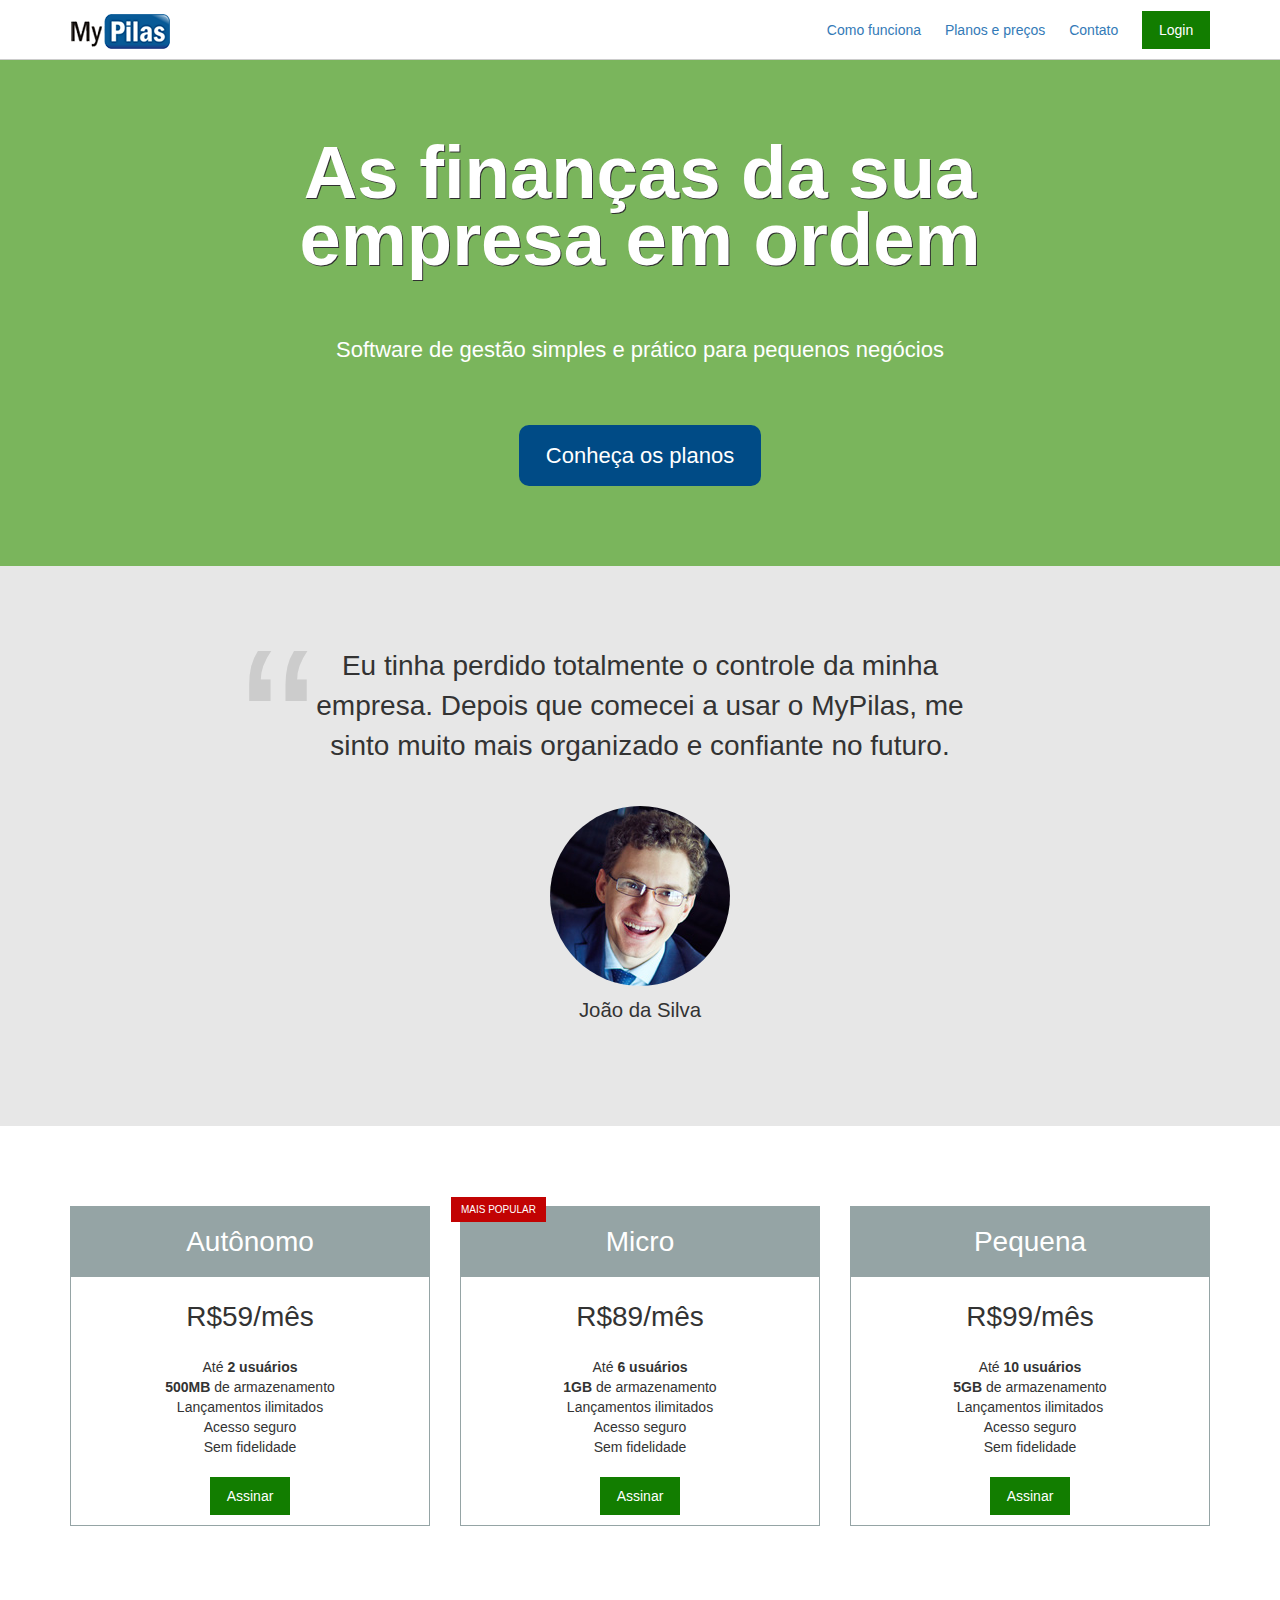
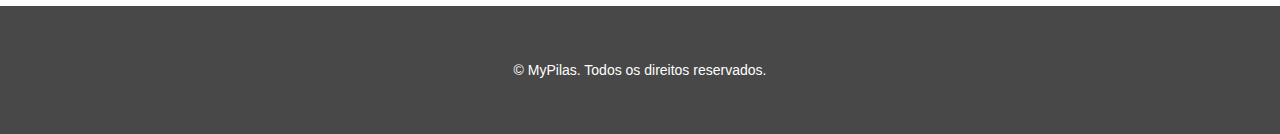
<file: AlgaWorks 2.0/index.html>
<!DOCTYPE html>
<html lang="pt-BR">
  <head>
    <meta charset="utf-8">
    <meta name="viewport" content="width=device-width, initial-scale=1">

    <title>MyPilas</title>

    <link rel="stylesheet" href="css/bootstrap.min.css">
    <link rel="stylesheet" href="css/base.css">
    <link rel="stylesheet" href="css/layout.css">
    <link rel="stylesheet" href="css/componentes.css">
  </head>
  <body>

    <header class="layout-cabecalho  layout-cabecalho--home">
      <div class="container">

        <nav class="navegacao">
          <img src="imagens/logo.png" width="100" height="35" alt="MyPilas">

          <div class="navegacao__menu">
            <button class="botao-chaveador js-botao-chaveador"></button>

            <ul class="menu esta-exibindo js-menu">
              <li class="menu__item">
                <a href="#">Como funciona</a>
              </li>
              <li class="menu__item">
                <a href="#planos">Planos e preços</a>
              </li>
              <li class="menu__item">
                <a href="#">Contato</a>
              </li>
              <li class="menu__item  menu__item--botao">
                <a href="#" class="botao  botao--login">Login</a>
              </li>
            </ul>
          </div>
        </nav>
      </div>
    </header>

    <section class="layout-chamada">
      <div class="container">

        <div class="chamada">
          <h1 class="chamada__titulo">As finanças da sua empresa em ordem</h1>
          <p class="chamada__subtitulo">Software de gestão simples e prático para pequenos negócios</p>

          <div class="chamada__acao">
            <a href="#planos" class="botao  botao--principal">Conheça os planos</a>
          </div>
        </div>

      </div>
    </section>

    <div class="layout-depoimento">
      <div class="container">
        
        <div class="depoimento">
          <blockquote>
            Eu tinha perdido totalmente o controle da minha empresa.
            Depois que comecei a usar o MyPilas, me sinto muito mais organizado e confiante no futuro.
          </blockquote>

          <div class="depoimento__autor">
            <img src="imagens/joao-da-silva.jpg" width="180" height="180" alt="João da Silva">
            <p>João da Silva</p>
          </div>
        </div>

      </div>
    </div>

    <div id="planos" class="layout-planos">
      <div class="container">
        <div class="row">
          <div class="col-sm-4">

            <article class="plano">
              <h2 class="plano__cabecalho">Autônomo</h2>
              <div class="plano__preco">R$59/mês</div>
              <ul class="plano__caracteristicas">
                <li>Até <strong>2 usuários</strong></li>
                <li><strong>500MB</strong> de armazenamento</li>
                <li>Lançamentos ilimitados</li>
                <li>Acesso seguro</li>
                <li>Sem fidelidade</li>
              </ul>
              <footer class="plano__rodape">
                <a href="assine.html" class="botao  botao--assinar">Assinar</a>
              </footer>
            </article>

          </div>
          <div class="col-sm-4">

            <article class="plano  plano--mais-popular">
              <h2 class="plano__cabecalho">Micro</h2>
              <div class="plano__preco">R$89/mês</div>
              <ul class="plano__caracteristicas">
                <li>Até <strong>6 usuários</strong></li>
                <li><strong>1GB</strong> de armazenamento</li>
                <li>Lançamentos ilimitados</li>
                <li>Acesso seguro</li>
                <li>Sem fidelidade</li>
              </ul>
              <footer class="plano__rodape">
                <a href="assine.html" class="botao  botao--assinar">Assinar</a>
              </footer>
            </article>

          </div>
          <div class="col-sm-4  ultima-coluna">

            <article class="plano">
              <h2 class="plano__cabecalho">Pequena</h2>
              <div class="plano__preco">R$99/mês</div>
              <ul class="plano__caracteristicas">
                <li>Até <strong>10 usuários</strong></li>
                <li><strong>5GB</strong> de armazenamento</li>
                <li>Lançamentos ilimitados</li>
                <li>Acesso seguro</li>
                <li>Sem fidelidade</li>
              </ul>
              <footer class="plano__rodape">
                <a href="assine.html" class="botao  botao--assinar">Assinar</a>
              </footer>
            </article>

          </div>
        </div>
      </div>
    </div>

    <footer class="layout-rodape">
      <div class="container">
        <p>&copy; MyPilas. Todos os direitos reservados.</p>
      </div>
    </footer>

    <script src="javascripts/app.js"></script>
  </body>
</html>
</file>
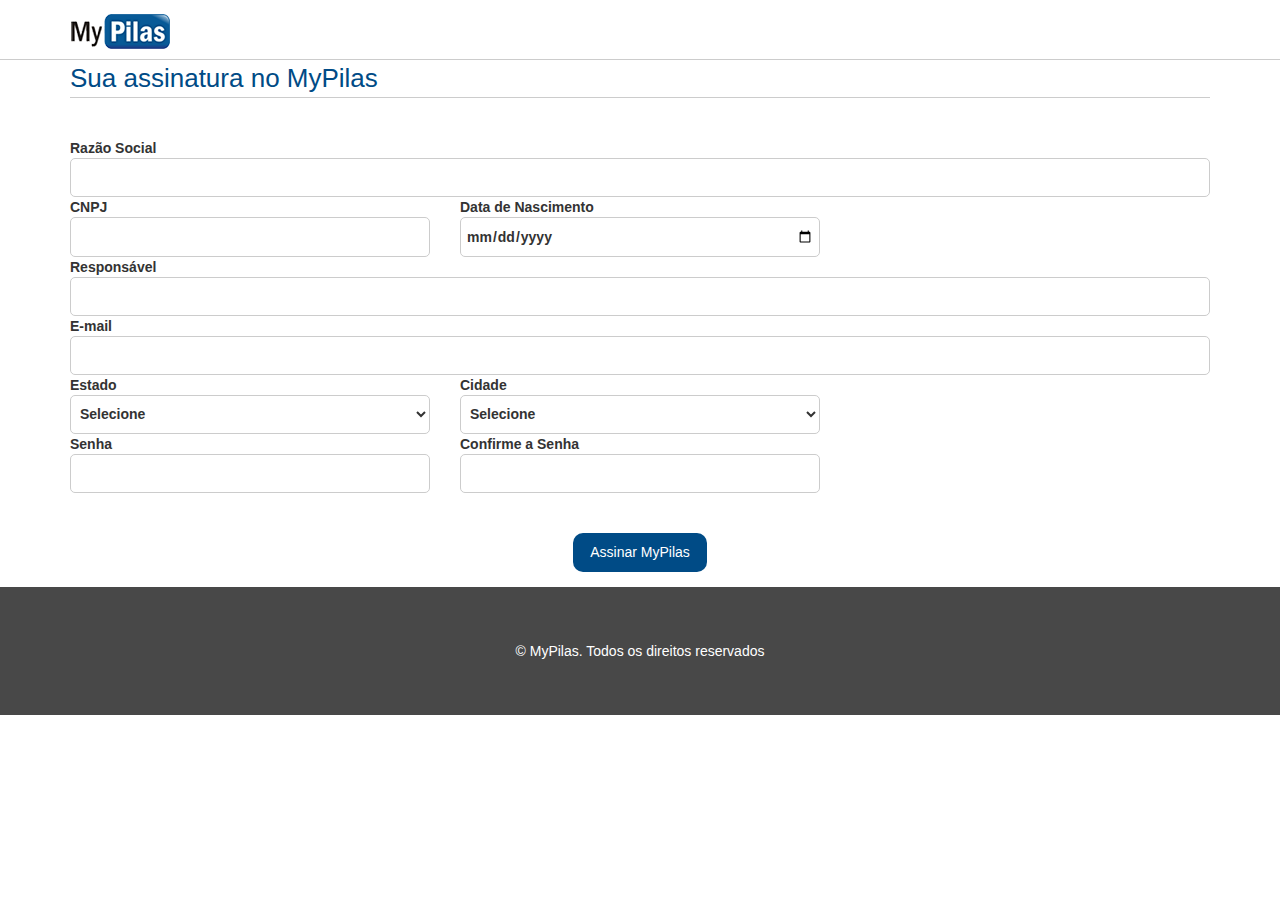
<file: AlgaWorks 2.0/assine.html>
<!DOCTYPE html>
<html lang="en">
<head>
    <meta charset="UTF-8">
    <meta name="viewport" content="width=device-width, initial-scale=1.0">
    <title>MyPilas</title>

    <link rel="stylesheet" href="css/bootstrap.min.css">
    <link rel="stylesheet" href="css/base.css">
    <link rel="stylesheet" href="css/layout.css">
    <link rel="stylesheet" href="css/componentes.css">

</head>

<body>

    <header class="layout-cabecalho">
        <div class="container">
            <nav class="navegacao navegacao-assinatura">
                <a href="index.html"><img src="imagens/logo.png" width="100" height="35" alt="MyPilas"></a>
            </nav>
        </div>
    </header>

    <main class="layout-assinatura">
        <div class="container">
            <form action="#" method="post">
                <h1 class="titulo-formulario">Sua assinatura no MyPilas</h1>

                <div class="grupo-entrada">
                    <label for="razão-social">Razão Social</label>
                    <input id="razao-social" type="text" class="campo">
                </div>

                <div class="row">
                    <div class="col-sm-4">
                        <div class="grupo-entrada">
                             <label for="CNPJ">CNPJ</label>
                                <input id="CNPJ" type="text" class="campo">
                            </div>          
                        </div>
                        <div class="col-sm-4">
                            <div class="grupo-entrada">
                            <label for="data-nascimento">Data de Nascimento</label>
                            <input id="data-nascimento" type="date" class="campo" required>
                        </div>
                    </div>
                </div>

                <div class="grupo-entrada">
                    <label for="responsavel">Responsável</label>
                    <input id="responsavel" type="text" class="campo" required>
                </div>

                <div class="grupo-entrada">
                    <label for="email">E-mail</label>
                    <input id="email" type="email" class="campo" required>
                </div>

                <div class="row">
                    <div class="col-sm-4">
                        <div class="grupo-entrada">
                        <label for="estado">Estado</label>
                            <select id="estado" class="campo">
                                <option>Selecione</option>
                                <option value="MG">Uberlândia</option>
                                <option value="SP">São Paulo</option>
                                <option value="CE">Ceará</option>
                            </select>
                        </div>    
                    </div>

                    <div class="col-sm-4">
                        <div class="grupo-entrada">
                        <label for="cidade">Cidade</label>
                            <select id="cidade" class="campo">
                                <option>Selecione</option>
                                <option value="1">Uberlândia</option>
                                <option value="2">São Paulo</option>
                                <option value="3">Fortaleza</option>
                            </select>
                        </div>
                    </div>
                </div>

                <div class="row">
                        <div class="col-sm-4">
                            <div class="grupo-entrada">
                                <label for="senha">Senha</label>
                                <input id="senha" type="password" class="campo" required>
                            </div>
                        </div>
                        
                            <div class="col-sm-4">
                                <div class="grupo-entrada">
                                    <label for="confirmacao-senha">Confirme a Senha</label>
                                    <input id="confirmacao-senha" type="password" class="campo" required>
                                </div>
                            </div>    
                </div>

                <div style="text-align: center; margin-top: 40px; margin-bottom: 15px;">
                    <input style="border:none" type="submit" value="Assinar MyPilas" class="botao botao--principal">
                </div>
            </form>
                
        </div>

    <footer class="layout-rodape">
        <div class="container">
            <p>&copy; MyPilas. Todos os direitos reservados</p>
        </div>
    </footer>

</body>
</html>
</file>
<file: AlgaWorks 2.0/css/base.css>
html {
    font-size: 62.5%; /* 10px */
  }
  
  body {
    margin: 0;
  
    font-family: Arial, Helvetica, sans-serif;
    font-size: 1.4rem;
  }
</file>
<file: AlgaWorks 2.0/css/layout.css>
.layout-cabecalho {
    height: 60px;
    line-height: 60px;
    border-bottom: 1px solid #ccc;
  
    background-color: #fff;
  }
  
  .layout-cabecalho--home {
    position: fixed;
    top: 0;
    left: 0;
    right: 0;
    z-index: 9999;
  }
  
  .layout-planos {
    padding: 80px 0;
  }
  
  .layout-chamada {
    padding: 80px 0;
    margin-top: 60px;
  
    background-color: #7ab55c;
  }
  
  .layout-depoimento {
    padding: 80px 0;
    background-color: #e7e7e7;
  }
  
  .layout-rodape {
    padding: 40px 0;
  
    background-color: #484848;
  
    color: #fff;
    text-align: center;
  }
  
  @media(max-width: 749px) {
    .layout-planos .row > div:not(.ultima-coluna) {
      margin-bottom: 40px;
    }

    .layout-assinatura{

      padding: 40px 0;

    }
  }
</file>
<file: AlgaWorks 2.0/css/componentes.css>
/*--------------------*\
        PLANO
\*--------------------*/
.plano {
    position: relative;
    
  
    padding: 10px;
    border: 1px solid #95a4a5;
  
    font-size: 1.4rem; /* 14px */
  }
  
  .plano--mais-popular::after {
    position: absolute;
    top: -10px;
    left: -10px;
  
    padding: 0 10px;
  
    background-color: #c20303;
    color: #fff;
  
    font-size: 0.7142em; /* 10px */
    line-height: 2.5;
  
    content: "MAIS POPULAR";
  }
  
  .plano__cabecalho {
    margin: -10px;
    margin-bottom: 0;
  
    background-color: #95a4a5;
    color: #fff;
  
    text-align: center;
    line-height: 2.5;
    font-weight: normal;
    font-size: 2em;
  }
  
  .plano__preco {
    margin: 20px 0;
  
    text-align: center;
    font-size: 2em;
  }
  
  .plano__caracteristicas {
    padding: 0;
    margin: 20px 0;
  
    font-size: 1em;
  
    list-style: none;
  }
  
  .plano__caracteristicas > li {
    text-align: center;
  }
  
  .plano__rodape {
    text-align: center;
  }
  
  
  /*--------------------*\
          BOTAO
  \*--------------------*/
  .botao {
    display: inline-block;
    padding: 0.8em 1.2em;
  
    background-color: #bbb;
    color: #fff;
  
    line-height: normal;
    font-size: 1em;
    text-decoration: none;
  }
  
  .botao:hover, .botao:focus {
    background-color: #aaa;
    color: #fff;
  
    text-decoration: none;
  }
  
  .botao--assinar, .botao--login {
    background-color: #127d00;
  }
  
  .botao--assinar:hover, .botao--assinar:focus,
  .botao--login:hover, .botao--login:focus {
    background-color: #0e6400;
  }
  
  .botao--principal {
    border-radius: 10px;
  
    background-color: #004b86;
  }
  
  .botao--principal:hover, .botao--principal:focus {
    background-color: #003b6a;
  }
  
  
  /*--------------------*\
          CHAMADA
  \*--------------------*/
  .chamada {
    font-size: 1.6rem; /* 1.6 * 10px = 16px */
    text-align: center;
  }
  
  .chamada__titulo {
    margin: 0;
  
    color: #fff;
  
    font-size: 3.375em; /* 54px / 16px = 3.375 */
    line-height: 0.9;
    text-shadow: 1px 1px #313131;
  }
  
  .chamada__subtitulo {
    margin: 60px 0;
  
    color: #fff;
  
    font-size: 1em;
  }
  
  .chamada__acao {
    font-size: 1em;
  }
  
  @media(min-width: 992px) {
    .chamada {
      padding-left: 10%;
      padding-right: 10%;
  
      font-size: 2.2rem; /* 2.2 * 10px = 22px */
    }
  }
  
  
  /*--------------------*\
       DEPOIMENTO
  \*--------------------*/
  .depoimento {
    font-size: 2.2rem; /* 22px */
  }
  
  @media(min-width: 992px) {
    .depoimento {
      padding-left: 15%;
      padding-right: 15%;
  
      font-size: 2.8rem;
    }
  }
  
  .depoimento > blockquote {
    position: relative;
  
    margin: 0;
    padding: 0 60px;
  
    text-align: center;
    font-size: 1em;
  }
  
  .depoimento > blockquote::before {
    position: absolute;
    left: 0;
    top: -0.35em;
  
    color: #ccc;
  
    font-size: 8em; /* 176px */
  
    content: "\201C";
  }
  
  .depoimento__autor {
    margin-top: 40px;
  
    text-align: center;
    font-size: 0.7272em;
  }
  
  .depoimento__autor > img {
    border-radius: 50%;
  }
  
  .depoimento__autor > p {
    margin-top: 10px;
  }
  
  
  /*--------------------*\
        NAVEGACAO
  \*--------------------*/
  
  .navegacao__menu {
    float: right;
  }
  
  
  /*--------------------*\
      BOTAO-CHAVEADOR
  \*--------------------*/
  .botao-chaveador {
    width: 24px;
    height: 24px;
    border: 0;
  
    background: none;
    background-image: url("../imagens/bars.png");
  
    outline: none;
  }
  
  @media(min-width: 992px) {
    .botao-chaveador {
      display: none;
    }
  }
  
  
  /*--------------------*\
          MENU
  \*--------------------*/
  .menu {
    margin: 0;
  
    font-size: 1.4rem;
  
    list-style: none;
  }

  .menu__item a{

    text-decoration: none;

  }
  
  @media(max-width: 991px) {
  
    .menu {
      position: fixed;
      top: 59px;
      right: 0;
      bottom: 0;
  
      display: none;
      width: 200px;
      padding: 20px;
      border-right: 1px solid #eee;
  
      background-color: #fbfbfb;
    }

    .menu.esta-exibindo{

        display: block;

    }
  
    .menu__item {
      display: block;
  
      line-height: 3;
    }
  
    .menu__item--botao {
      margin-top: 20px;
    }
  
  }
  
  @media(min-width: 992px) {
  
    .menu__item {
      display: inline-block;
      padding-right: 20px;
    }
  
    .menu__item:last-of-type {
      padding-right: 0px;
    }
  
  }

/*--------------------*\
  TITULO FORMULARIO
\*--------------------*/

.titulo-formulario{
  margin: 0;
  margin-bottom: 40px;

  border-bottom: 1px solid #ccc;

  font-size: 2.6rem;
  font-weight: normal;
  color: #004b86;
}

/*--------------------*\
    GRUPO DE ENTRADA
\*--------------------*/
.grupo-entrada{
  display: block;

  font-weight: bold;
}

/*--------------------*\
        CAMPO
\*--------------------*/
.campo{
  display: block;
  width: 100%;
  height: 2.8em;

  padding: 5px;
  border: 1px solid #ccc;
  border-radius: 5px;
  
  background-color: white;
  font-size: 1.4rem;

}
</file>
